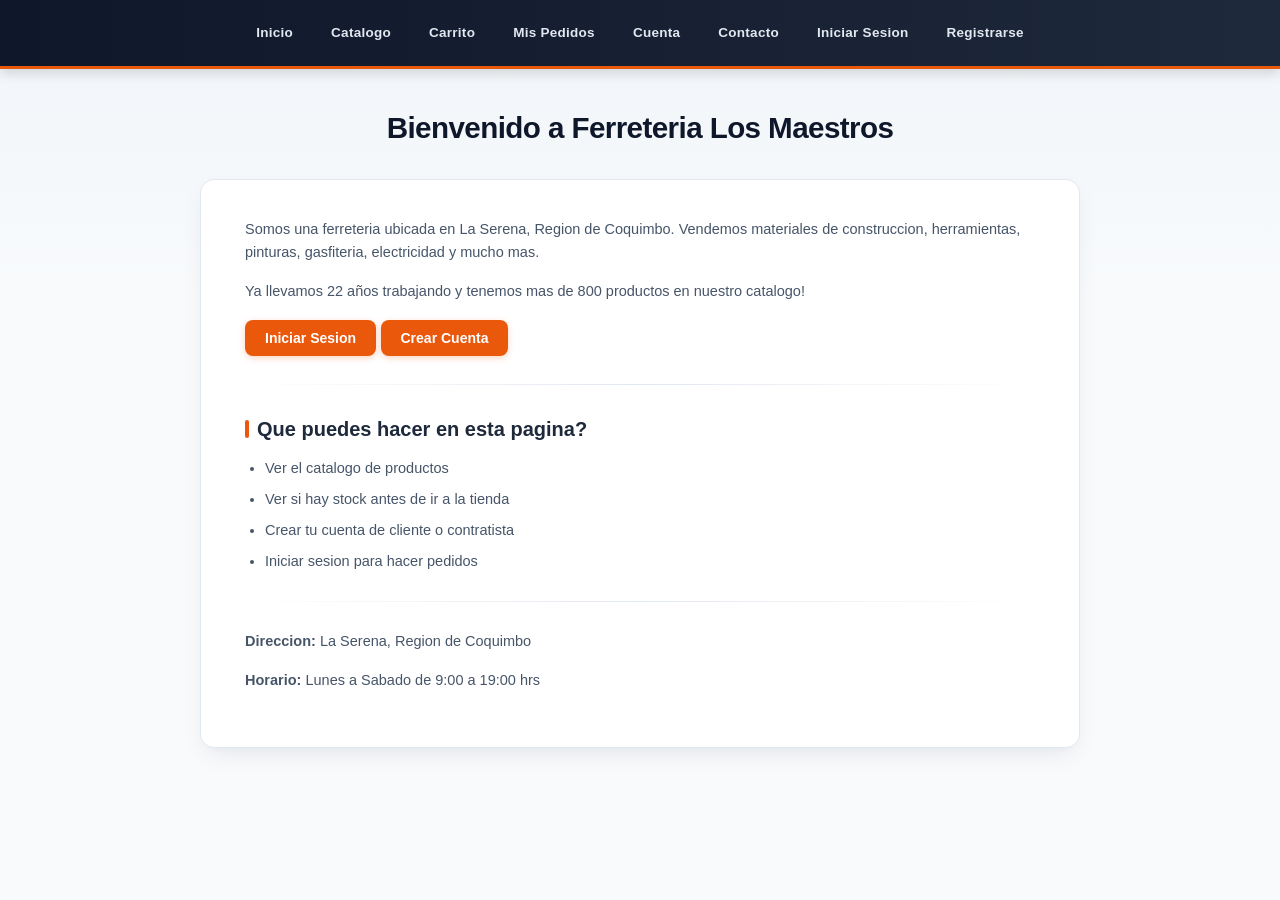
<file: index.html>
<!DOCTYPE html>
<html lang="es">

<head>
  <meta charset="UTF-8">
  <title>Ferreteria Los Maestros</title>
  <link rel="stylesheet" href="style.css">
  <script src="funciones.js"></script>
</head>

<body>

  <!-- menu de navegacion -->
  <div class="nav">
    <a href="index.html">Inicio</a>
    <a href="catalogo.html">Catalogo</a>
    <a href="carrito.html">Carrito</a>
    <a href="pedidos.html">Mis Pedidos</a>
    <a href="cuenta.html">Cuenta</a>
    <a href="contacto.html">Contacto</a>
    <a href="login.html">Iniciar Sesion</a>
    <a href="registro.html">Registrarse</a>
  </div>

  <h1>Bienvenido a Ferreteria Los Maestros</h1>

  <div class="container">

    <p>Somos una ferreteria ubicada en La Serena, Region de Coquimbo. Vendemos materiales
      de construccion, herramientas, pinturas, gasfiteria, electricidad y mucho mas.</p>

    <p>Ya llevamos 22 años trabajando y tenemos mas de 800 productos en nuestro catalogo!</p>

    <a href="login.html"><button>Iniciar Sesion</button></a>
    <a href="registro.html"><button>Crear Cuenta</button></a>
    <hr>

    <h2>Que puedes hacer en esta pagina?</h2>
    <ul>
      <li>Ver el catalogo de productos</li>
      <li>Ver si hay stock antes de ir a la tienda</li>
      <li>Crear tu cuenta de cliente o contratista</li>
      <li>Iniciar sesion para hacer pedidos</li>
    </ul>

    <hr>

    <p><b>Direccion:</b> La Serena, Region de Coquimbo</p>
    <p><b>Horario:</b> Lunes a Sabado de 9:00 a 19:00 hrs</p>

  </div>

</body>

</html>
</file>
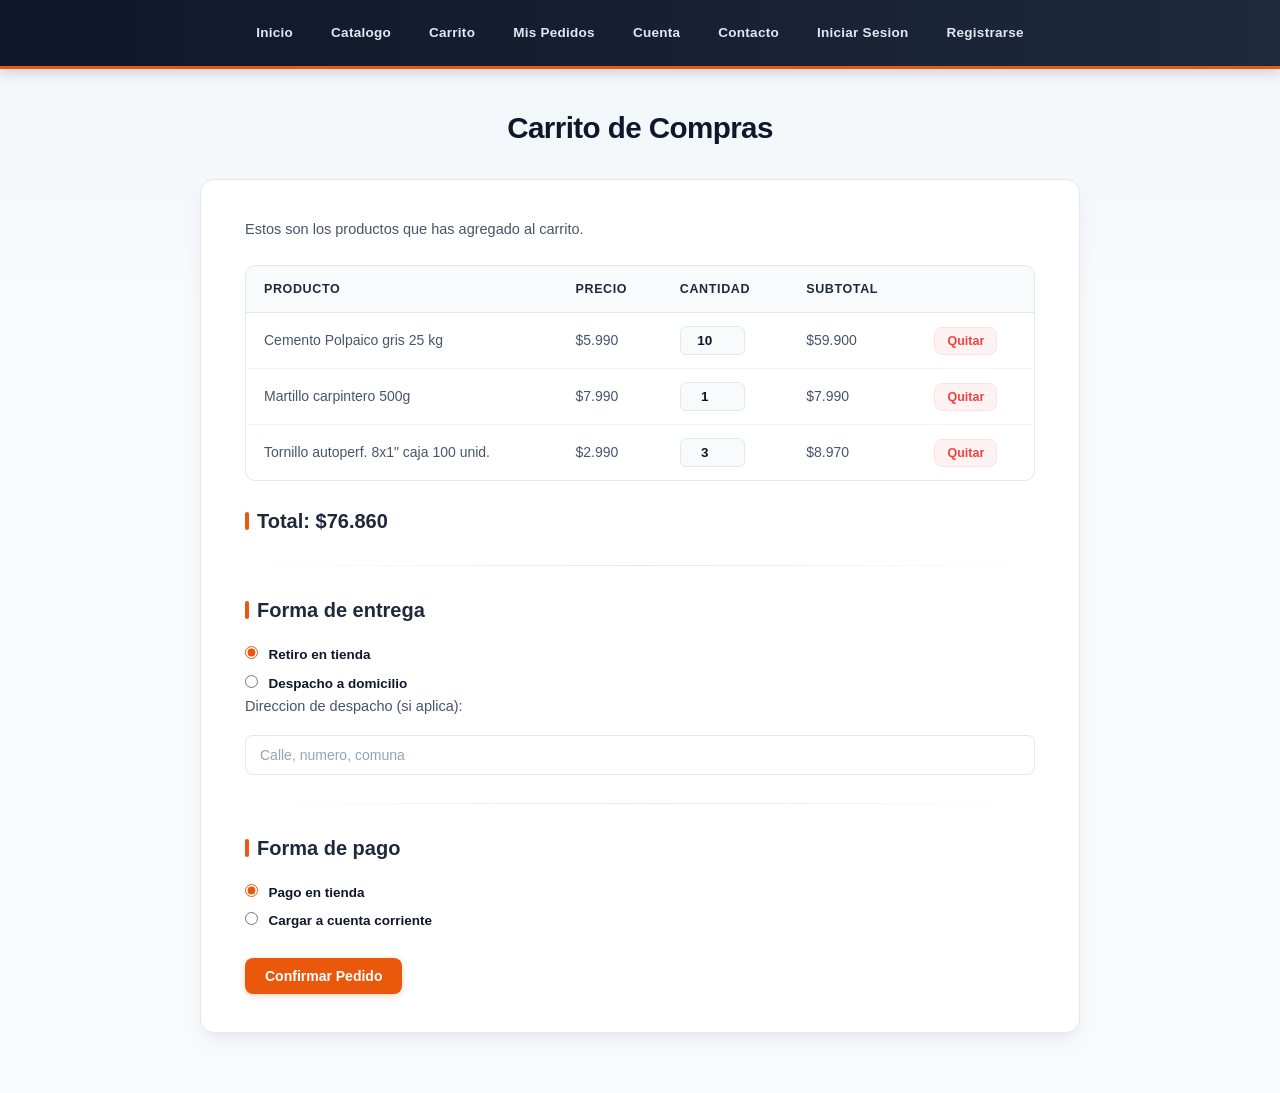
<file: carrito.html>
<!DOCTYPE html>
<html lang="es">

<head>
  <meta charset="UTF-8">
  <title>Carrito - Ferreteria Los Maestros</title>
  <link rel="stylesheet" href="style.css">
  <script src="funciones.js"></script>
</head>

<body>

  <!-- menu de navegacion -->
  <div class="nav">
    <a href="index.html">Inicio</a>
    <a href="catalogo.html">Catalogo</a>
    <a href="carrito.html">Carrito</a>
    <a href="pedidos.html">Mis Pedidos</a>
    <a href="cuenta.html">Cuenta</a>
    <a href="contacto.html">Contacto</a>
    <a href="login.html">Iniciar Sesion</a>
    <a href="registro.html">Registrarse</a>
  </div>

  <h1>Carrito de Compras</h1>

  <div class="container">

    <p>Estos son los productos que has agregado al carrito.</p>

    <table>
      <tr>
        <th>Producto</th>
        <th>Precio</th>
        <th>Cantidad</th>
        <th>Subtotal</th>
        <th></th>
      </tr>
      <tr>
        <td>Cemento Polpaico gris 25 kg</td>
        <td>$5.990</td>
        <td><input type="number" value="10"></td>
        <td>$59.900</td>
        <td><button>Quitar</button></td>
      </tr>
      <tr>
        <td>Martillo carpintero 500g</td>
        <td>$7.990</td>
        <td><input type="number" value="1"></td>
        <td>$7.990</td>
        <td><button>Quitar</button></td>
      </tr>
      <tr>
        <td>Tornillo autoperf. 8x1" caja 100 unid.</td>
        <td>$2.990</td>
        <td><input type="number" value="3"></td>
        <td>$8.970</td>
        <td><button>Quitar</button></td>
      </tr>
    </table>

    <h2>Total: $76.860</h2>

    <hr>

    <h2>Forma de entrega</h2>
    <input type="radio" name="entrega" id="retiro" checked>
    <label for="retiro">Retiro en tienda</label><br>
    <input type="radio" name="entrega" id="despacho">
    <label for="despacho">Despacho a domicilio</label>

    <p>Direccion de despacho (si aplica):</p>
    <input type="text" placeholder="Calle, numero, comuna">

    <hr>

    <h2>Forma de pago</h2>
    <input type="radio" name="pago" id="pago-tienda" checked>
    <label for="pago-tienda">Pago en tienda</label><br>
    <input type="radio" name="pago" id="pago-cuenta">
    <label for="pago-cuenta">Cargar a cuenta corriente</label>

    <br><br>
    <button>Confirmar Pedido</button>

  </div>

</body>

</html>
</file>
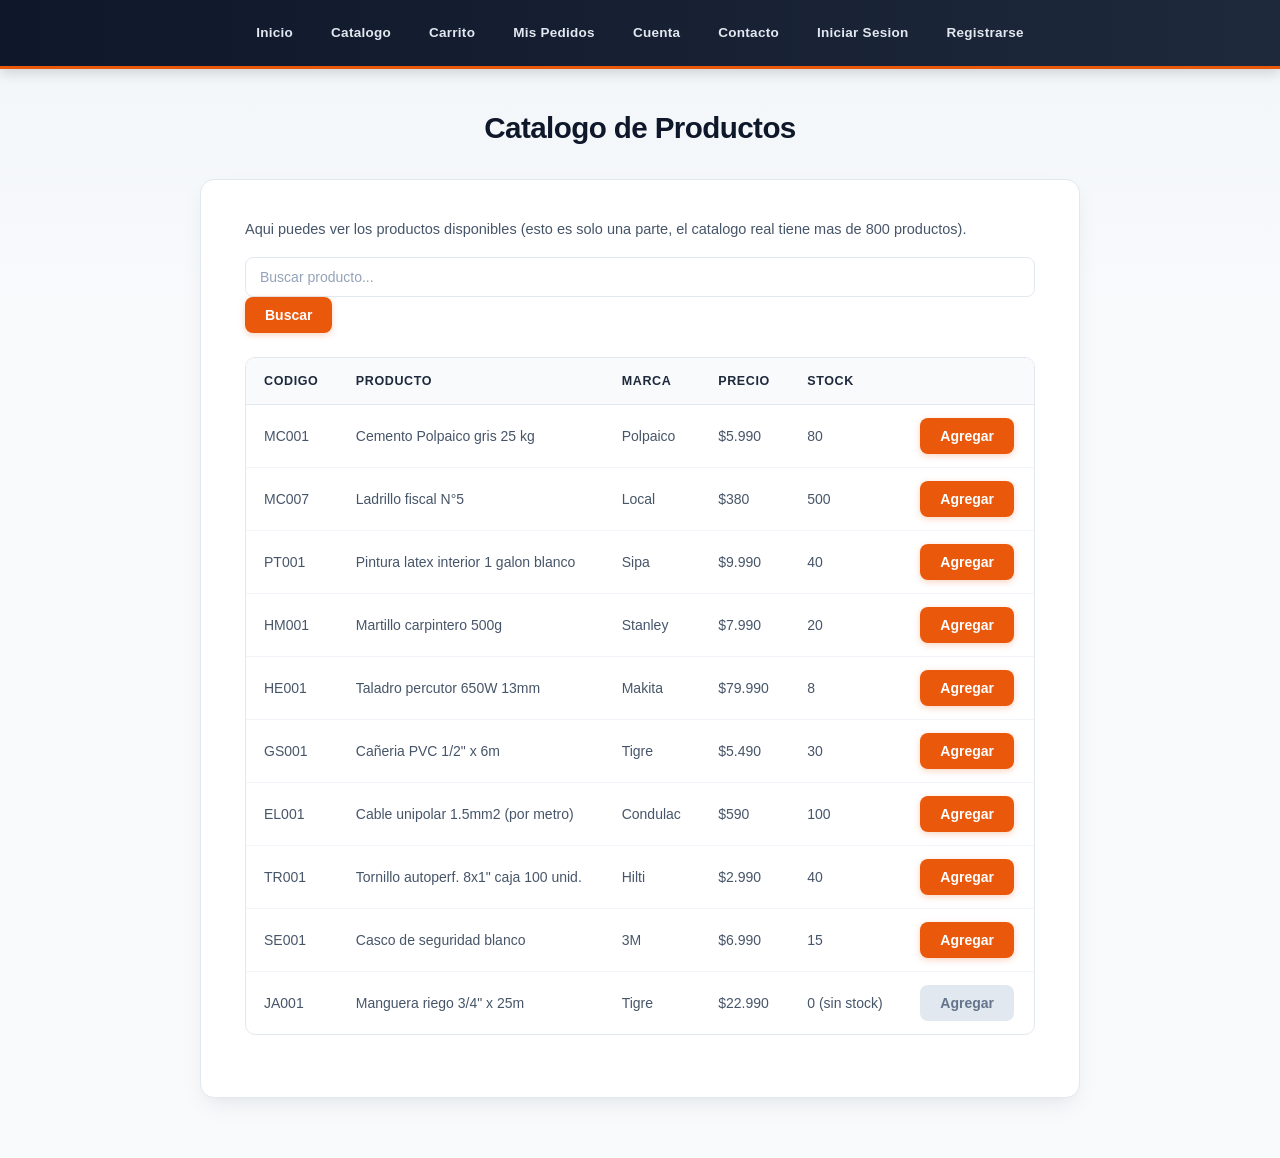
<file: catalogo.html>
<!DOCTYPE html>
<html lang="es">
<head>
  <meta charset="UTF-8">
  <title>Catalogo - Ferreteria Los Maestros</title>
  <link rel="stylesheet" href="style.css">
  <script src="funciones.js"></script>
</head>
<body>

  <!-- menu de navegacion -->
  <div class="nav">
    <a href="index.html">Inicio</a>
    <a href="catalogo.html">Catalogo</a>
    <a href="carrito.html">Carrito</a>
    <a href="pedidos.html">Mis Pedidos</a>
    <a href="cuenta.html">Cuenta</a>
    <a href="contacto.html">Contacto</a>
    <a href="login.html">Iniciar Sesion</a>
    <a href="registro.html">Registrarse</a>
  </div>

  <h1>Catalogo de Productos</h1>

  <div class="container">

    <p>Aqui puedes ver los productos disponibles (esto es solo una parte, el catalogo
    real tiene mas de 800 productos).</p>

    <input type="text" placeholder="Buscar producto...">
    <button>Buscar</button>

    <table>
      <tr>
        <th>Codigo</th>
        <th>Producto</th>
        <th>Marca</th>
        <th>Precio</th>
        <th>Stock</th>
        <th></th>
      </tr>
      <tr>
        <td>MC001</td>
        <td>Cemento Polpaico gris 25 kg</td>
        <td>Polpaico</td>
        <td>$5.990</td>
        <td>80</td>
        <td><button>Agregar</button></td>
      </tr>
      <tr>
        <td>MC007</td>
        <td>Ladrillo fiscal N°5</td>
        <td>Local</td>
        <td>$380</td>
        <td>500</td>
        <td><button>Agregar</button></td>
      </tr>
      <tr>
        <td>PT001</td>
        <td>Pintura latex interior 1 galon blanco</td>
        <td>Sipa</td>
        <td>$9.990</td>
        <td>40</td>
        <td><button>Agregar</button></td>
      </tr>
      <tr>
        <td>HM001</td>
        <td>Martillo carpintero 500g</td>
        <td>Stanley</td>
        <td>$7.990</td>
        <td>20</td>
        <td><button>Agregar</button></td>
      </tr>
      <tr>
        <td>HE001</td>
        <td>Taladro percutor 650W 13mm</td>
        <td>Makita</td>
        <td>$79.990</td>
        <td>8</td>
        <td><button>Agregar</button></td>
      </tr>
      <tr>
        <td>GS001</td>
        <td>Cañeria PVC 1/2" x 6m</td>
        <td>Tigre</td>
        <td>$5.490</td>
        <td>30</td>
        <td><button>Agregar</button></td>
      </tr>
      <tr>
        <td>EL001</td>
        <td>Cable unipolar 1.5mm2 (por metro)</td>
        <td>Condulac</td>
        <td>$590</td>
        <td>100</td>
        <td><button>Agregar</button></td>
      </tr>
      <tr>
        <td>TR001</td>
        <td>Tornillo autoperf. 8x1" caja 100 unid.</td>
        <td>Hilti</td>
        <td>$2.990</td>
        <td>40</td>
        <td><button>Agregar</button></td>
      </tr>
      <tr>
        <td>SE001</td>
        <td>Casco de seguridad blanco</td>
        <td>3M</td>
        <td>$6.990</td>
        <td>15</td>
        <td><button>Agregar</button></td>
      </tr>
      <tr>
        <td>JA001</td>
        <td>Manguera riego 3/4" x 25m</td>
        <td>Tigre</td>
        <td>$22.990</td>
        <td>0 (sin stock)</td>
        <td><button disabled>Agregar</button></td>
      </tr>
    </table>

  </div>

</body>
</html>
</file>
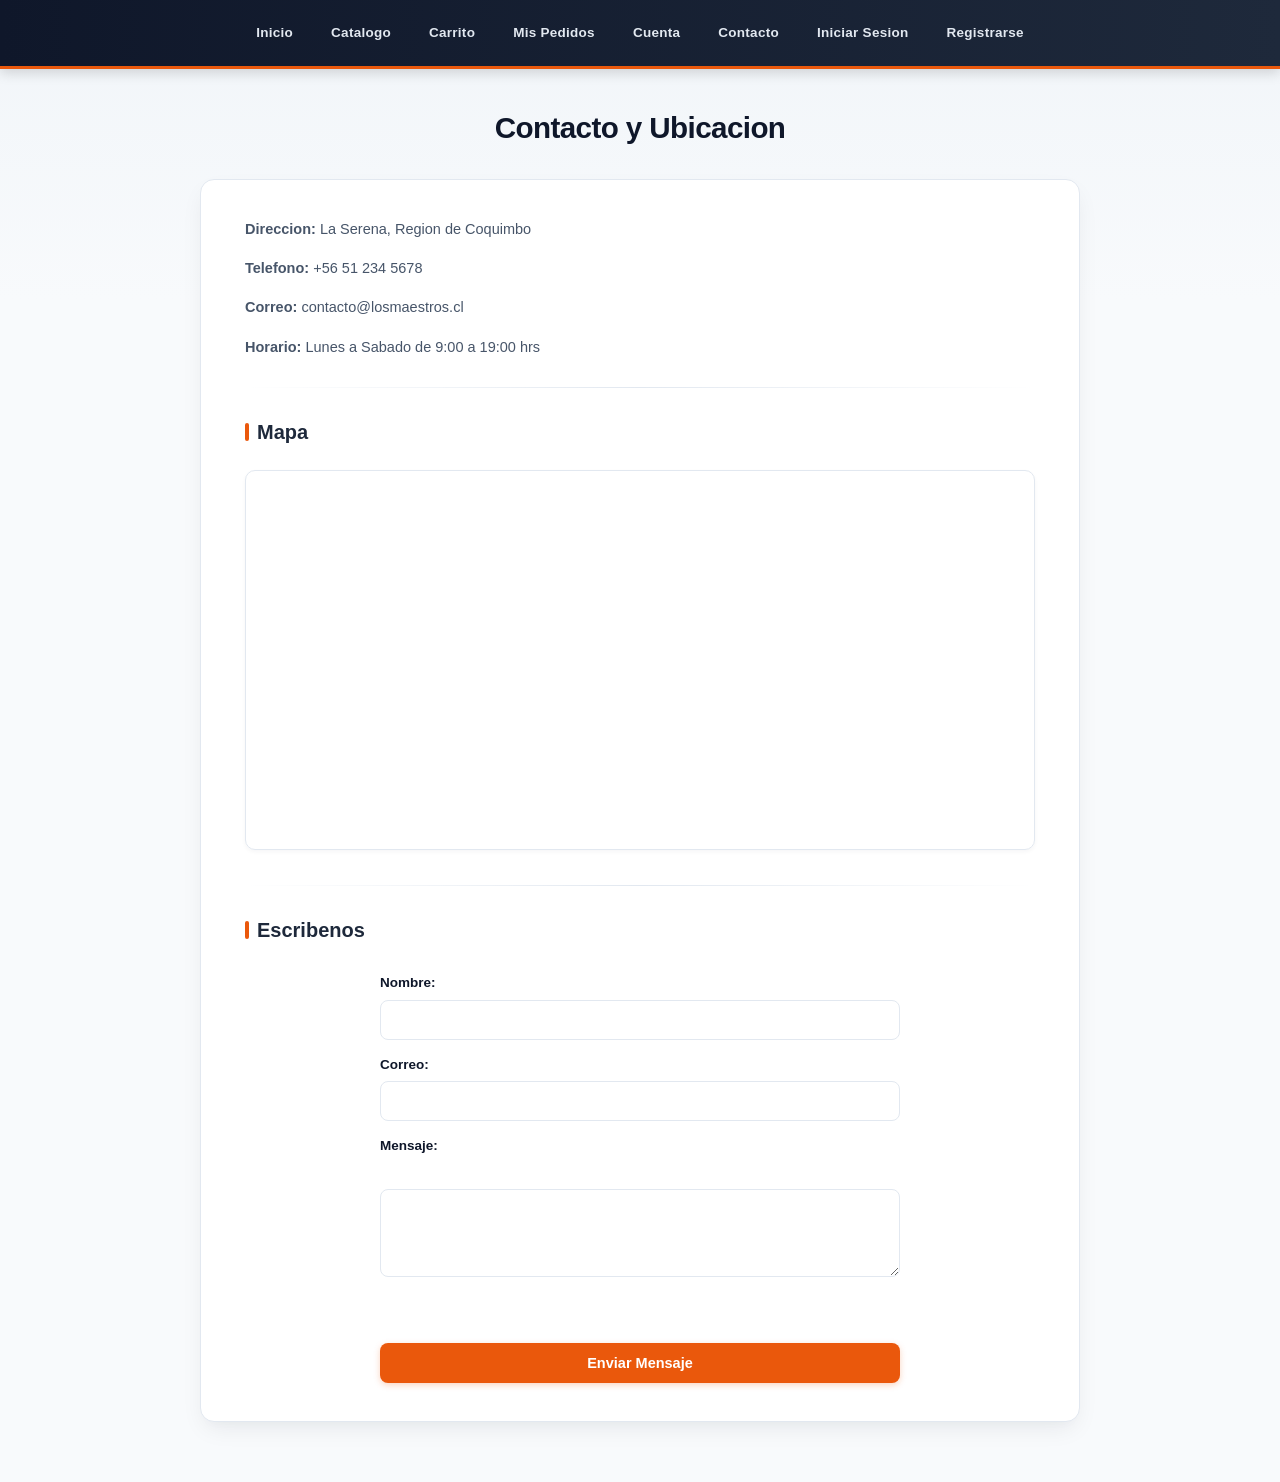
<file: contacto.html>
<!DOCTYPE html>
<html lang="es">

<head>
  <meta charset="UTF-8">
  <title>Contacto - Ferreteria Los Maestros</title>
  <link rel="stylesheet" href="style.css">
  <script src="funciones.js"></script>
</head>

<body>

  <!-- menu de navegacion -->
  <div class="nav">
    <a href="index.html">Inicio</a>
    <a href="catalogo.html">Catalogo</a>
    <a href="carrito.html">Carrito</a>
    <a href="pedidos.html">Mis Pedidos</a>
    <a href="cuenta.html">Cuenta</a>
    <a href="contacto.html">Contacto</a>
    <a href="login.html">Iniciar Sesion</a>
    <a href="registro.html">Registrarse</a>
  </div>

  <h1>Contacto y Ubicacion</h1>

  <div class="container">

    <p><b>Direccion:</b> La Serena, Region de Coquimbo</p>
    <p><b>Telefono:</b> +56 51 234 5678</p>
    <p><b>Correo:</b> contacto@losmaestros.cl</p>
    <p><b>Horario:</b> Lunes a Sabado de 9:00 a 19:00 hrs</p>

    <hr>

    <h2>Mapa</h2>
    <iframe
      src="https://www.google.com/maps/embed?pb=!1m18!1m12!1m3!1d3152.462639520685!2d-71.25408192985839!3d-29.902714646977714!2m3!1f0!2f0!3f0!3m2!1i1024!2i768!4f13.1!3m3!1m2!1s0x9691ca7083cb45c1%3A0x8ba24e92dd056b5e!2sPlaza%20de%20Armas%2C%20La%20Serena%2C%20Coquimbo!5e0!3m2!1ses!2scl!4v1788637168993!5m2!1ses!2scl"
      width="600" height="400" style="border:0;" allowfullscreen="" loading="lazy"
      referrerpolicy="strict-origin-when-cross-origin">
    </iframe>

    <hr>

    <h2>Escribenos</h2>
    <form>

      <label for="nombre">Nombre:</label>
      <input type="text" id="nombre" name="nombre">

      <label for="correo">Correo:</label>
      <input type="text" id="correo" name="correo">

      <label for="mensaje">Mensaje:</label><br>
      <textarea id="mensaje" name="mensaje" rows="4" cols="40"></textarea>

      <br><br>
      <button type="submit">Enviar Mensaje</button>

    </form>

  </div>

</body>

</html>
</file>
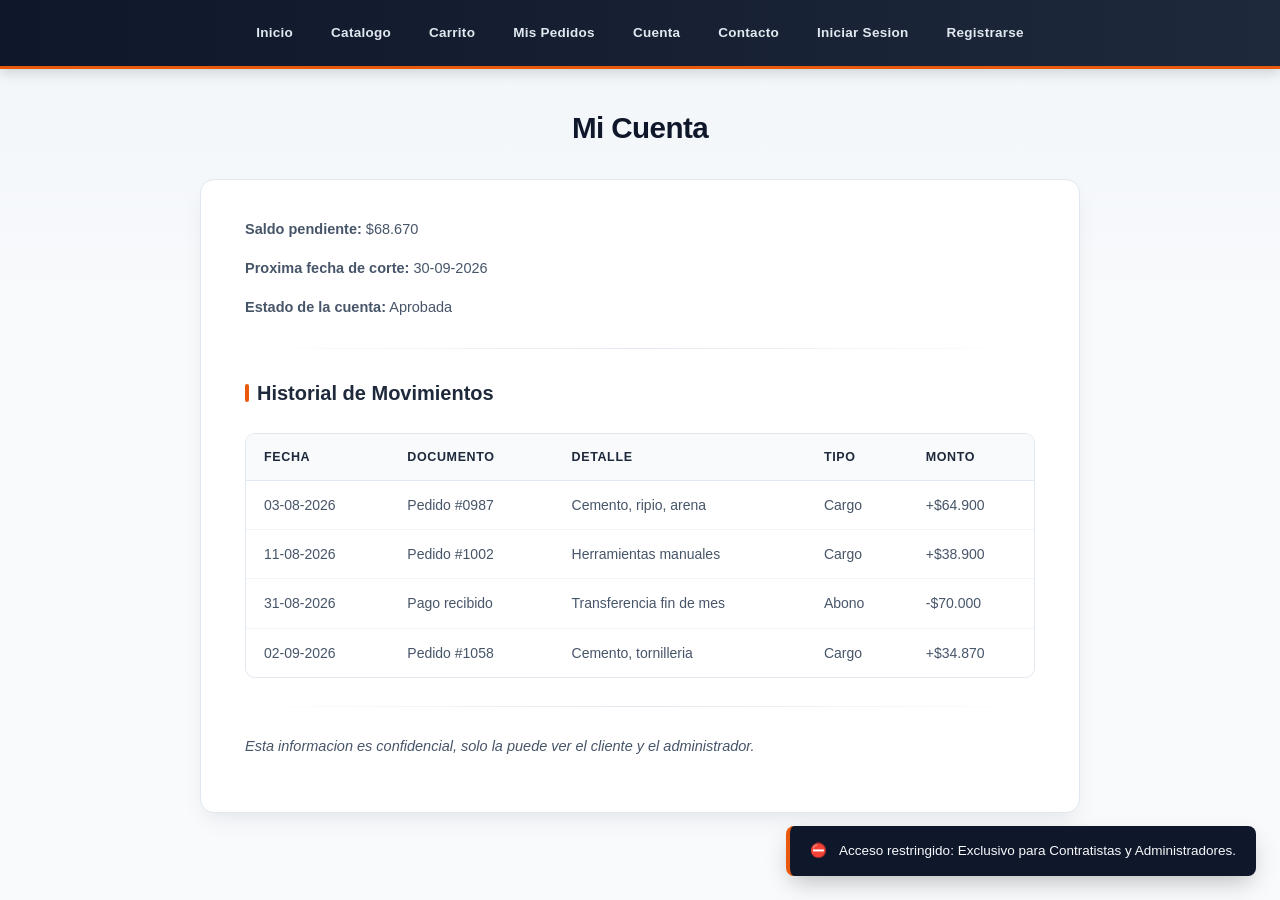
<file: cuenta.html>
<!DOCTYPE html>
<html lang="es">
<head>
  <meta charset="UTF-8">
  <title>Cuenta Corriente - Ferreteria Los Maestros</title>
  <link rel="stylesheet" href="style.css">
  <script src="funciones.js"></script>
</head>
<body>

  <!-- menu de navegacion -->
  <div class="nav">
    <a href="index.html">Inicio</a>
    <a href="catalogo.html">Catalogo</a>
    <a href="carrito.html">Carrito</a>
    <a href="pedidos.html">Mis Pedidos</a>
    <a href="cuenta.html">Cuenta</a>
    <a href="contacto.html">Contacto</a>
    <a href="login.html">Iniciar Sesion</a>
    <a href="registro.html">Registrarse</a>
  </div>

  <h1>Mi Cuenta</h1>

  <div class="container">

    <p><b>Saldo pendiente:</b> $68.670</p>
    <p><b>Proxima fecha de corte:</b> 30-09-2026</p>
    <p><b>Estado de la cuenta:</b> Aprobada</p>

    <hr>

    <h2>Historial de Movimientos</h2>

    <table>
      <tr>
        <th>Fecha</th>
        <th>Documento</th>
        <th>Detalle</th>
        <th>Tipo</th>
        <th>Monto</th>
      </tr>
      <tr>
        <td>03-08-2026</td>
        <td>Pedido #0987</td>
        <td>Cemento, ripio, arena</td>
        <td>Cargo</td>
        <td>+$64.900</td>
      </tr>
      <tr>
        <td>11-08-2026</td>
        <td>Pedido #1002</td>
        <td>Herramientas manuales</td>
        <td>Cargo</td>
        <td>+$38.900</td>
      </tr>
      <tr>
        <td>31-08-2026</td>
        <td>Pago recibido</td>
        <td>Transferencia fin de mes</td>
        <td>Abono</td>
        <td>-$70.000</td>
      </tr>
      <tr>
        <td>02-09-2026</td>
        <td>Pedido #1058</td>
        <td>Cemento, tornilleria</td>
        <td>Cargo</td>
        <td>+$34.870</td>
      </tr>
    </table>

    <hr>
    <p><i>Esta informacion es confidencial, solo la puede ver el cliente y el administrador.</i></p>

  </div>

</body>
</html>
</file>
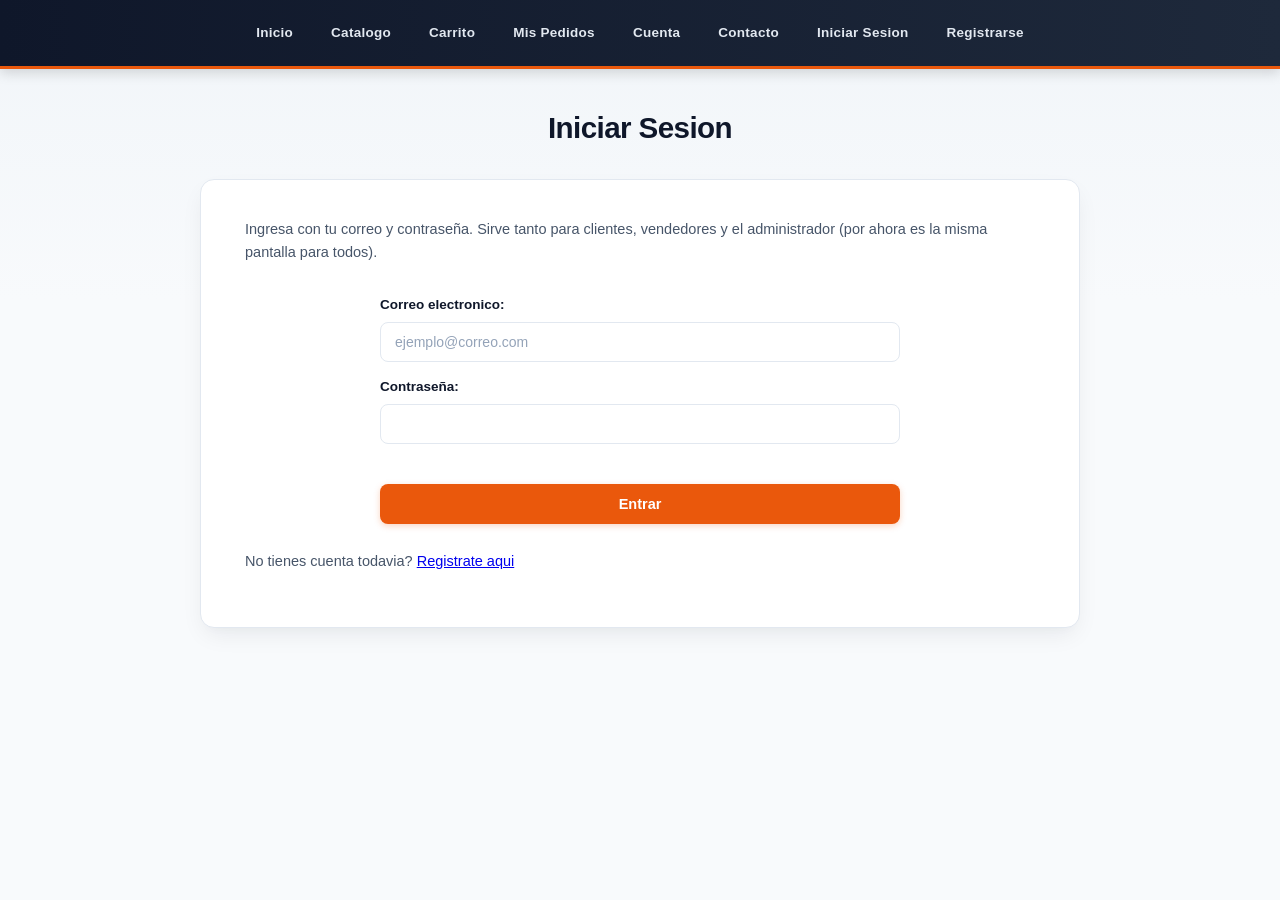
<file: login.html>
<!DOCTYPE html>
<html lang="es">

<head>
  <meta charset="UTF-8">
  <title>Iniciar Sesion - Ferreteria Los Maestros</title>
  <link rel="stylesheet" href="style.css">
  <script src="funciones.js"></script>
</head>

<body>

  <!-- menu de navegacion -->
  <div class="nav">
    <a href="index.html">Inicio</a>
    <a href="catalogo.html">Catalogo</a>
    <a href="carrito.html">Carrito</a>
    <a href="pedidos.html">Mis Pedidos</a>
    <a href="cuenta.html">Cuenta</a>
    <a href="contacto.html">Contacto</a>
    <a href="login.html">Iniciar Sesion</a>
    <a href="registro.html">Registrarse</a>
  </div>

  <h1>Iniciar Sesion</h1>

  <div class="container">

    <p>Ingresa con tu correo y contraseña. Sirve tanto para clientes, vendedores
      y el administrador (por ahora es la misma pantalla para todos).</p>

    <form>

      <label for="correo">Correo electronico:</label>
      <input type="text" id="correo" name="correo" placeholder="ejemplo@correo.com">

      <label for="clave">Contraseña:</label>
      <input type="password" id="clave" name="clave">

      <br>
      <button type="submit">Entrar</button>

    </form>

    <br>
    <p>No tienes cuenta todavia? <a href="registro.html">Registrate aqui</a></p>

  </div>

</body>

</html>
</file>
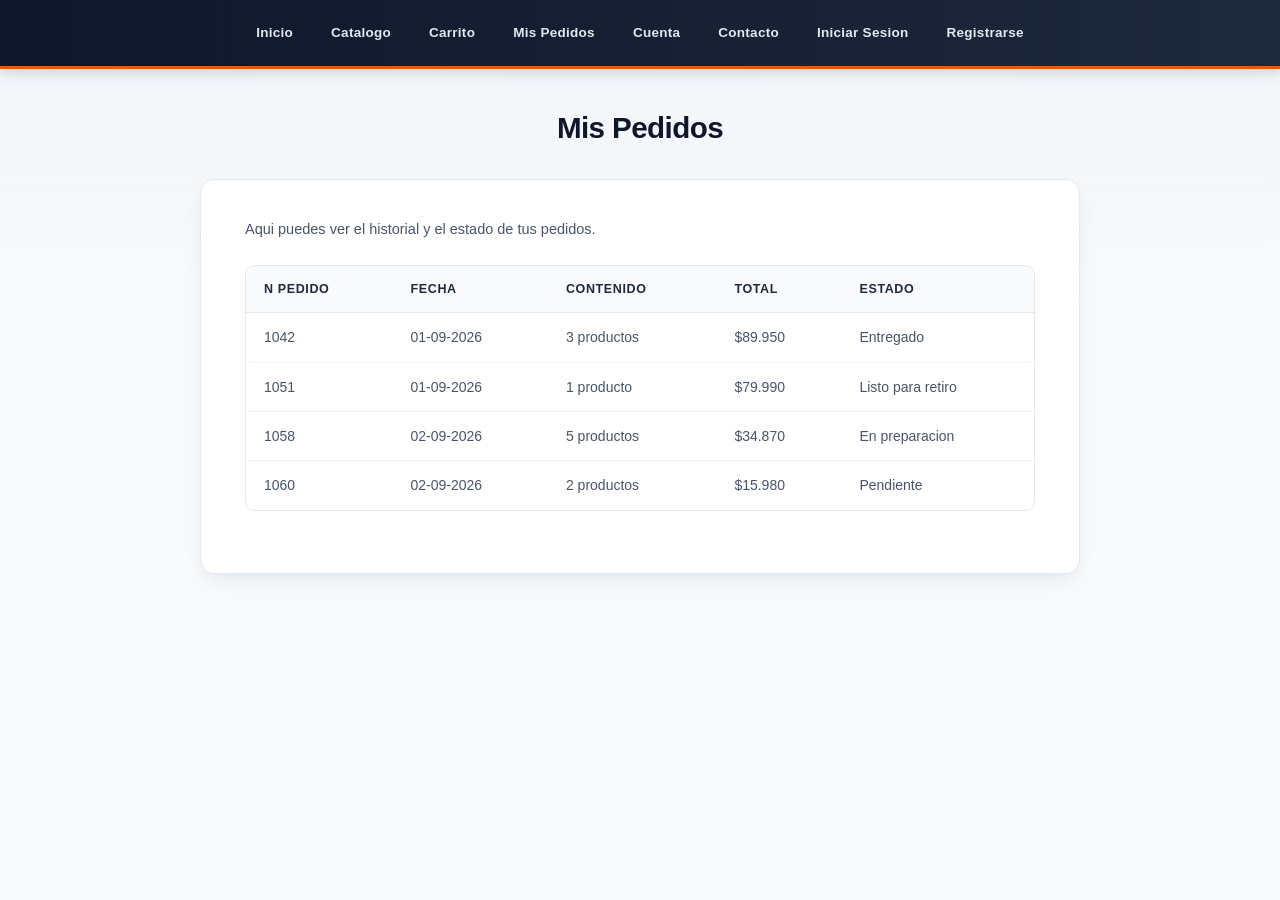
<file: pedidos.html>
<!DOCTYPE html>
<html lang="es">
<head>
  <meta charset="UTF-8">
  <title>Mis Pedidos - Ferreteria Los Maestros</title>
  <link rel="stylesheet" href="style.css">
  <script src="funciones.js"></script>
</head>
<body>

  <!-- menu de navegacion -->
  <div class="nav">
    <a href="index.html">Inicio</a>
    <a href="catalogo.html">Catalogo</a>
    <a href="carrito.html">Carrito</a>
    <a href="pedidos.html">Mis Pedidos</a>
    <a href="cuenta.html">Cuenta</a>
    <a href="contacto.html">Contacto</a>
    <a href="login.html">Iniciar Sesion</a>
    <a href="registro.html">Registrarse</a>
  </div>

  <h1>Mis Pedidos</h1>

  <div class="container">

    <p>Aqui puedes ver el historial y el estado de tus pedidos.</p>

    <table>
      <tr>
        <th>N Pedido</th>
        <th>Fecha</th>
        <th>Contenido</th>
        <th>Total</th>
        <th>Estado</th>
      </tr>
      <tr>
        <td>1042</td>
        <td>01-09-2026</td>
        <td>3 productos</td>
        <td>$89.950</td>
        <td>Entregado</td>
      </tr>
      <tr>
        <td>1051</td>
        <td>01-09-2026</td>
        <td>1 producto</td>
        <td>$79.990</td>
        <td>Listo para retiro</td>
      </tr>
      <tr>
        <td>1058</td>
        <td>02-09-2026</td>
        <td>5 productos</td>
        <td>$34.870</td>
        <td>En preparacion</td>
      </tr>
      <tr>
        <td>1060</td>
        <td>02-09-2026</td>
        <td>2 productos</td>
        <td>$15.980</td>
        <td>Pendiente</td>
      </tr>
    </table>

  </div>

</body>
</html>
</file>
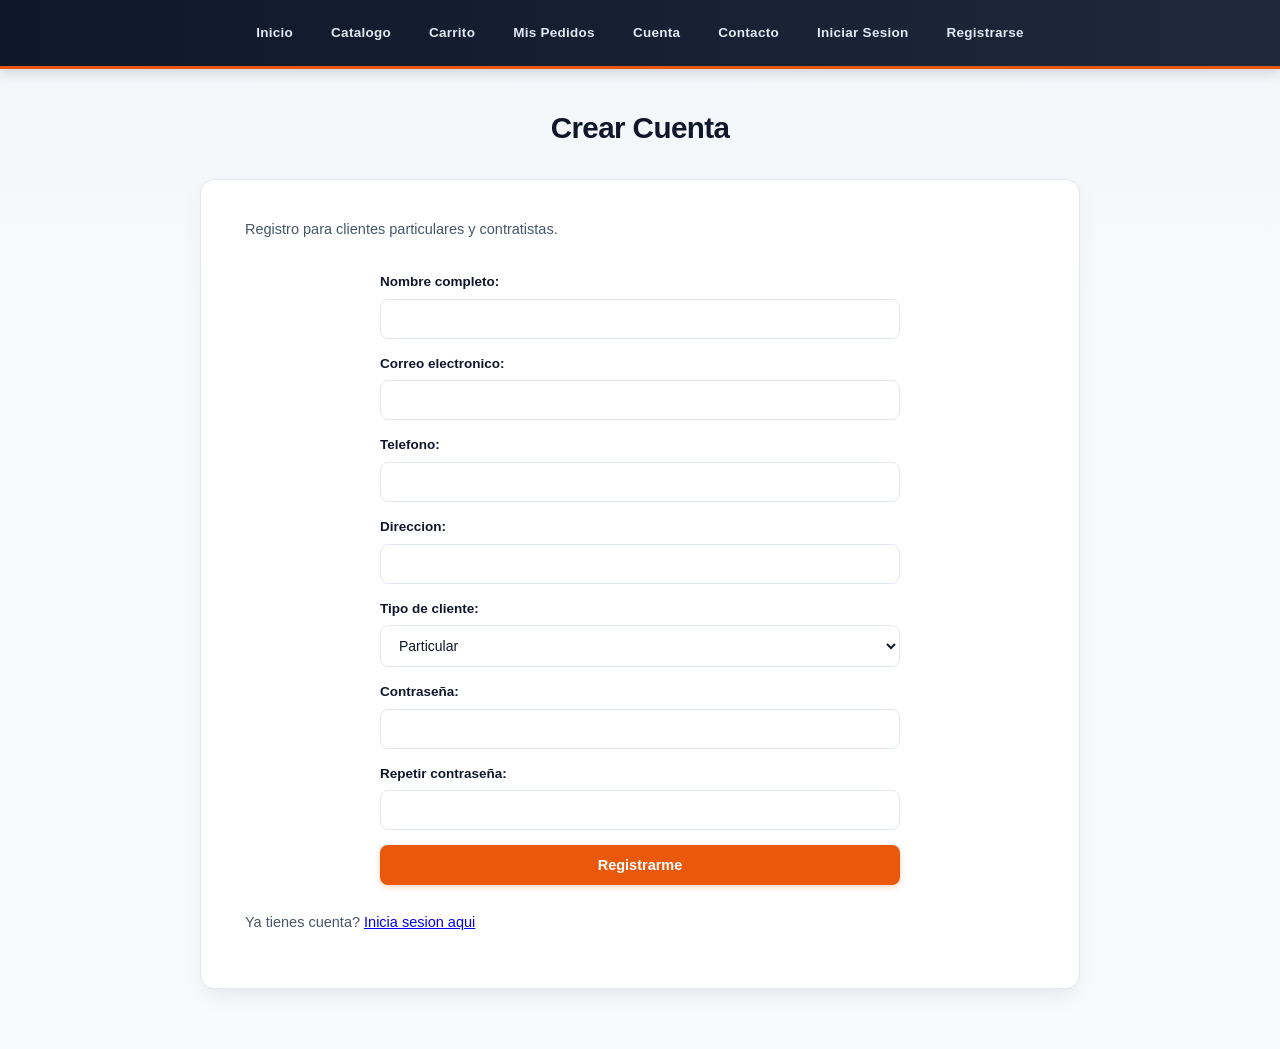
<file: registro.html>
<!DOCTYPE html>
<html lang="es">
<head>
  <meta charset="UTF-8">
  <title>Registrarse - Ferreteria Los Maestros</title>
  <link rel="stylesheet" href="style.css">
  <script src="funciones.js"></script>
</head>
<body>

  <!-- menu de navegacion -->
  <div class="nav">
    <a href="index.html">Inicio</a>
    <a href="catalogo.html">Catalogo</a>
    <a href="carrito.html">Carrito</a>
    <a href="pedidos.html">Mis Pedidos</a>
    <a href="cuenta.html">Cuenta</a>
    <a href="contacto.html">Contacto</a>
    <a href="login.html">Iniciar Sesion</a>
    <a href="registro.html">Registrarse</a>
  </div>

  <h1>Crear Cuenta</h1>

  <div class="container">

    <p>Registro para clientes particulares y contratistas.</p>

    <form>

      <label for="nombre">Nombre completo:</label>
      <input type="text" id="nombre" name="nombre">

      <label for="correo">Correo electronico:</label>
      <input type="text" id="correo" name="correo">

      <label for="telefono">Telefono:</label>
      <input type="text" id="telefono" name="telefono">

      <label for="direccion">Direccion:</label>
      <input type="text" id="direccion" name="direccion">

      <label for="tipo">Tipo de cliente:</label>
      <select id="tipo" name="tipo">
        <option>Particular</option>
        <option>Contratista</option>
      </select>

      <label for="clave">Contraseña:</label>
      <input type="password" id="clave" name="clave">

      <label for="clave2">Repetir contraseña:</label>
      <input type="password" id="clave2" name="clave2">

      <button type="submit">Registrarme</button>

    </form>

    <br>
    <p>Ya tienes cuenta? <a href="login.html">Inicia sesion aqui</a></p>

  </div>

</body>
</html>
</file>
<file: style.css>
/* 1. RESET Y VARIABLES DE COLOR CORPORATIVAS */
:root {
    --primary: #0f172a;        /* Azul marino profundo */
    --primary-light: #1e293b;  /* Azul noche */
    --accent: #ea580c;         /* Naranja construcción cálido */
    --accent-hover: #c2410c;   /* Naranja oscuro para hover */
    --accent-soft: #ffedd5;    /* Fondo naranja suave */
    --bg-main: #f8fafc;        /* Fondo gris perla claro */
    --bg-card: #ffffff;        /* Blanco puro */
    --border-subtle: #e2e8f0;  /* Gris de borde sutil */
    --text-title: #0f172a;     /* Títulos oscuros */
    --text-body: #475569;      /* Texto de lectura */
    --text-muted: #64748b;     /* Etiquetas y secundarios */
    --success: #10b981;        /* Verde éxito */
    --danger: #ef4444;         /* Rojo alertas y quitar */
    --shadow-sm: 0 2px 4px rgba(15, 23, 42, 0.04);
    --shadow-md: 0 10px 25px -5px rgba(15, 23, 42, 0.08), 0 8px 10px -6px rgba(15, 23, 42, 0.02);
}

* {
    box-sizing: border-box;
    margin: 0;
    padding: 0;
    font-family: -apple-system, BlinkMacSystemFont, "Segoe UI", Roboto, "Helvetica Neue", Arial, sans-serif;
    -webkit-font-smoothing: antialiased;
}

body {
    background: linear-gradient(180deg, #f1f5f9 0%, #f8fafc 300px);
    color: var(--text-body);
    min-height: 100vh;
    display: flex;
    flex-direction: column;
    line-height: 1.6;
}

/* 2. NAVEGACIÓN PROFESIONAL (CONTRASTE AZUL NOCHE + NARANJA) */
.nav {
    background: linear-gradient(90deg, #0f172a 0%, #1e293b 100%);
    padding: 14px 24px;
    display: flex;
    justify-content: center;
    align-items: center;
    gap: 10px;
    flex-wrap: wrap;
    position: sticky;
    top: 0;
    z-index: 100;
    border-bottom: 3px solid var(--accent);
    box-shadow: 0 4px 12px rgba(0, 0, 0, 0.15);
}

.nav a {
    color: #e2e8f0;
    text-decoration: none;
    font-size: 13.5px;
    font-weight: 600;
    padding: 8px 14px;
    border-radius: 6px;
    transition: all 0.2s ease;
    letter-spacing: 0.02em;
}
/* EL EFECTO DE RESALTADO AL PASAR EL MOUSE DESDE INICIO HASTA REGISTARSE */
.nav a:hover {
    color: #ffffff;
    background-color: rgba(236, 236, 243, 0.2);
}

/* Píldora de usuario en el menú */
.user-badge {
    background-color: rgba(255, 255, 255, 0.08);
    border: 1px solid rgb(35, 63, 95);
    color: #ffffff;
    font-size: 13px;
    font-weight: 500;
    padding: 6px 14px;
    border-radius: 9999px;
    display: inline-flex;
    align-items: center;
    gap: 8px;
    margin-left: 8px;
}

.user-badge span.user-role {
    color: #fb923c;
    font-weight: 700;
}

.user-badge a#btn-logout {
    background-color: rgba(239, 68, 68, 0.2);
    color: #fca5a5 !important;
    font-size: 11px;
    font-weight: 700;
    padding: 2px 8px;
    border-radius: 12px;
    text-decoration: none;
    border: 1px solid rgba(239, 68, 68, 0.4);
    transition: all 0.2s ease;
}

.user-badge a#btn-logout:hover {
    background-color: var(--danger);
    color: #ffffff !important;
}

/* 3. ENCABEZADOS Y CONTENEDOR PRINCIPAL */
h1 {
    text-align: center;
    color: var(--text-title);
    font-size: 1.85rem;
    font-weight: 800;
    letter-spacing: -0.02em;
    margin: 35px 20px 8px 20px;
}

h2 {
    color: var(--primary-light);
    font-size: 1.25rem;
    font-weight: 700;
    margin-top: 24px;
    margin-bottom: 12px;
    display: flex;
    align-items: center;
    gap: 8px;
}

h2::before {
    content: "";
    display: inline-block;
    width: 4px;
    height: 18px;
    background-color: var(--accent);
    border-radius: 2px;
}

.container {
    background-color: var(--bg-card);
    width: 90%;
    max-width: 880px;
    margin: 20px auto 60px auto;
    padding: 38px 44px;
    border-radius: 14px;
    border: 1px solid var(--border-subtle);
    box-shadow: var(--shadow-md);
}

p {
    color: var(--text-body);
    font-size: 14.5px;
    margin-bottom: 16px;
}

hr {
    border: 0;
    height: 1px;
    background: linear-gradient(90deg, transparent, var(--border-subtle), transparent);
    margin: 28px 0;
}

ul {
    margin-left: 20px;
    color: var(--text-body);
    font-size: 14.5px;
    margin-bottom: 20px;
}

ul li {
    margin-bottom: 8px;
}

/* . TABLAS CON DETALLES DE COLOR */
table {
    width: 100%;
    border-collapse: separate;
    border-spacing: 0;
    margin: 24px 0;
    border: 1px solid var(--border-subtle);
    border-radius: 10px;
    overflow: hidden;
    background-color: #ffffff;
}

th, td {
    padding: 13px 18px;
    font-size: 14px;
    text-align: left;
    border-bottom: 1px solid #f1f5f9;
}

th {
    background-color: #f8fafc;
    color: var(--primary-light);
    font-weight: 700;
    font-size: 12.5px;
    text-transform: uppercase;
    letter-spacing: 0.05em;
    border-bottom: 1px solid var(--border-subtle);
}

tr:last-child td {
    border-bottom: none;
}

tr:hover td {
    background-color: #f8fafc;
}

/* Campos numéricos de cantidad en la tabla */
table input[type="number"] {
    width: 65px;
    padding: 6px 10px;
    border: 1px solid var(--border-subtle);
    border-radius: 6px;
    text-align: center;
    font-size: 13.5px;
    font-weight: 600;
    color: var(--text-title);
    background-color: #f8fafc;
}

table input[type="number"]:focus {
    border-color: var(--accent);
    background-color: #ffffff;
}

/*  5. BOTONES E INTERACCIONES */
button, .btn {
    background-color: var(--accent);
    color: #ffffff;
    border: none;
    padding: 10px 20px;
    font-size: 14px;
    font-weight: 600;
    border-radius: 8px;
    cursor: pointer;
    display: inline-block;
    text-decoration: none;
    transition: all 0.2s ease;
    box-shadow: 0 2px 6px rgba(234, 88, 12, 0.25);
}

button:hover:not([disabled]), .btn:hover {
    background-color: var(--accent-hover);
    transform: translateY(-1px);
    box-shadow: 0 4px 12px rgba(234, 88, 12, 0.35);
}

button[disabled] {
    background-color: #e2e8f0;
    color: var(--text-muted);
    cursor: not-allowed;
    box-shadow: none;
    transform: none;
}

/* Botones de acción de ancho completo */
.btn-primary, button[type="submit"] {
    background-color: var(--accent);
    width: 100%;
    padding: 12px 24px;
    font-size: 14.5px;
    margin-top: 15px;
}

/* Botón secundario o alternativo */
.btn-secondary {
    background-color: var(--primary-light);
    box-shadow: 0 2px 6px rgba(30, 41, 59, 0.2);
}

.btn-secondary:hover {
    background-color: var(--primary);
}

/* Botón discreto de eliminar / quitar */
button.btn-danger {
    background-color: #fef2f2;
    color: var(--danger);
    border: 1px solid #fee2e2;
    padding: 6px 12px;
    font-size: 12.5px;
    box-shadow: none;
}

button.btn-danger:hover {
    background-color: var(--danger);
    color: #ffffff;
    border-color: var(--danger);
}

/* 6. FORMULARIOS REFINADOS */
form {
    display: flex;
    flex-direction: column;
    max-width: 520px;
    margin: 0 auto;
}

label {
    margin-top: 14px;
    margin-bottom: 6px;
    font-weight: 600;
    font-size: 13.5px;
    color: var(--text-title);
}

input[type="text"],
input[type="email"],
input[type="password"],
input[type="number"],
select,
textarea {
    width: 100%;
    padding: 11px 14px;
    border: 1px solid var(--border-subtle);
    border-radius: 8px;
    background-color: #ffffff;
    color: var(--text-title);
    font-size: 14px;
    transition: all 0.2s ease;
}

input::placeholder, textarea::placeholder {
    color: #94a3b8;
}
/* El resplandor alrededor del campo */
input:focus, select:focus, textarea:focus {
    border-color: var(--accent);
    outline: none;
    box-shadow: 0 0 0 3px rgb(182, 83, 25);
}

input[type="radio"] {
    accent-color: var(--accent);
    margin-right: 6px;
    margin-top: 8px;
}

/* Alerta de validación visual */
.campo-error {
    border-color: var(--danger) !important;
    background-color: #fffafb !important;
    box-shadow: 0 0 0 3px rgba(239, 68, 68, 0.15) !important;
}

/* 7. MAPA*/
iframe {
    width: 100%;
    max-width: 100%;
    height: 380px;
    border: 1px solid var(--border-subtle) !important;
    border-radius: 10px;
    margin-top: 10px;
    box-shadow: var(--shadow-sm);
}

/* 8. NOTIFICACIÓN TOAST MODERNA */
.toast-container {
    position: fixed;
    bottom: 24px;
    right: 24px;
    z-index: 1000;
    display: flex;
    flex-direction: column;
    gap: 10px;
}

.toast {
    background-color: var(--primary);
    color: #f8fafc;
    padding: 14px 20px;
    border-left: 4px solid var(--accent);
    border-radius: 8px;
    font-size: 13.5px;
    font-weight: 500;
    box-shadow: 0 10px 25px -5px rgba(0, 0, 0, 0.25);
    display: flex;
    align-items: center;
    gap: 12px;
    opacity: 0;
    transform: translateY(10px);
    transition: all 0.25s cubic-bezier(0.4, 0, 0.2, 1);
}

.toast.show {
    opacity: 1;
    transform: translateY(0);
}

/* 9. RESPONSIVE DESIGN*/
@media (max-width: 768px) {
    .container {
        padding: 24px 20px;
        width: 95%;
        margin-top: 15px;
    }

    table {
        display: block;
        overflow-x: auto;
        white-space: nowrap;
    }

    .nav {
        gap: 6px;
        padding: 10px;
    }

    .nav a {
        font-size: 13px;
        padding: 6px 10px;
    }
}
</file>
